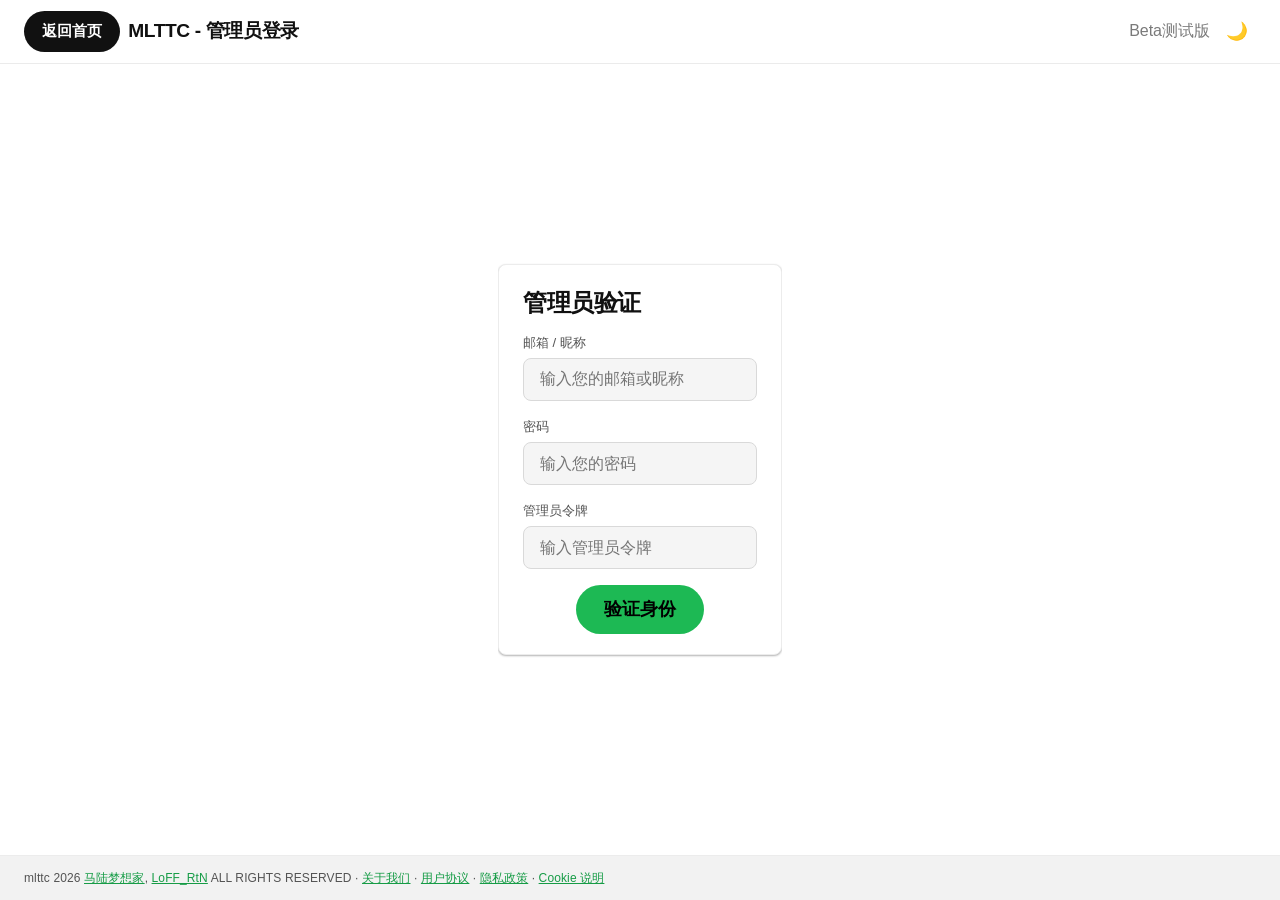
<file: index.html>
<!DOCTYPE html>
<html lang="zh-CN">

<head>
    <meta charset="UTF-8">
    <meta name="viewport" content="width=device-width, initial-scale=1.0, viewport-fit=cover">
    <title>管理员登录</title>
    <link rel="stylesheet" href="style/index.css">
    <link rel="stylesheet" href="style/timetable.css">
    <script src="lib/ui/init.mjs" type="module"></script>
    <script src="/src/auth-header.js" type="module"></script>
    <!-- Cloudflare Web Analytics -->
    <script defer src='https://static.cloudflareinsights.com/beacon.min.js'
        data-cf-beacon='{"token": "db1de41e202d4b7fbcc030454b8f6a75"}'></script><!-- End Cloudflare Web Analytics -->
</head>

<body>
    <hcw-body-header>
        <hcw-button flat fill class="btn-min-md" id="backBtn">返回首页</hcw-button>
        <div class="logo-area">
            <div class="logo-text">MLTTC - 管理员登录</div>
        </div>
        <p hidden-on-mobile class="header-note">Beta测试版</p>
        <div id="headerAuthArea">
            <hcw-button id="themeToggleBtn" flat icon large aria-label="切换主题">🌙</hcw-button>
        </div>
    </hcw-body-header>

    <hcw-article class="narrow-article">
        <hcw-card>
            <hcw-card-title class="card-title-center">管理员验证</hcw-card-title>
            <div class="form-stack">
                <div class="form-group">
                    <label>邮箱 / 昵称</label>
                    <input hcw-input type="text" id="loginEmail" placeholder="输入您的邮箱或昵称" autocomplete="off">
                </div>
                <div class="form-group">
                    <label>密码</label>
                    <input hcw-input type="password" id="loginPassword" placeholder="输入您的密码">
                </div>
                <div class="form-group">
                    <label>管理员令牌</label>
                    <input hcw-input type="password" id="adminToken" placeholder="输入管理员令牌">
                </div>
                <div id="loginError" class="error-msg"></div>
                <hcw-button primary large flat id="loginBtn" class="btn-min-xl self-center">
                    验证身份
                </hcw-button>
            </div>
        </hcw-card>
    </hcw-article>

    <hcw-body-footer></hcw-body-footer>

    <script>
        const backBtn = document.getElementById('backBtn');
        const loginBtn = document.getElementById('loginBtn');
        const emailInput = document.getElementById('loginEmail');
        const passInput = document.getElementById('loginPassword');
        const tokenInput = document.getElementById('adminToken');
        const errorDiv = document.getElementById('loginError');

        console.log("V0.1.2.3");

        backBtn.addEventListener('click', () => window.location.href = '/index.html');

        loginBtn.addEventListener('click', handleLogin);

        async function handleLogin() {
            const email = emailInput.value.trim();
            const password = passInput.value.trim();
            const token = tokenInput.value.trim();

            // 基本校验
            if (!email) { showError('请输入邮箱或昵称'); return; }
            if (!password) { showError('请输入密码'); return; }
            if (!token) { showError('请输入管理员令牌'); return; }

            loginBtn.disabled = true;
            loginBtn.textContent = '验证中...';

            try {
                // 调用管理员登录 API：服务端统一校验邮箱密码、adm 列权限与 TAK 管理员令牌
                const res = await fetch('/api/admin-login', {
                    method: 'POST',
                    headers: { 'Content-Type': 'application/json' },
                    body: JSON.stringify({ email, password, adminToken: token })
                });

                const data = await res.json();

                if (!res.ok || !data.success) {
                    showError(data.message || '管理员账号或密码错误');
                    loginBtn.disabled = false;
                    loginBtn.textContent = '验证身份';
                    return;
                }

                // 保存 JWT 到 sessionStorage（后续用 Authorization 头发送，绕开 Safari Cookie 限制）
                sessionStorage.setItem('admin_token', data.token);
                sessionStorage.setItem('admin_email', data.email || email);

                // 验证通过，保存管理员登录状态
                sessionStorage.setItem('admin_logged_in', 'true');

                showError('');
                window.location.href = '/admin.html';
            } catch (e) {
                let msg = '网络错误';
                if (e && e.message) msg += `: ${e.message}`;
                else if (e) msg += `: ${String(e)}`;
                showError(msg);
                loginBtn.disabled = false;
                loginBtn.textContent = '验证身份';
            }
        }

        function showError(msg) {
            if (msg) {
                errorDiv.textContent = msg;
                errorDiv.style.display = 'block';
            } else {
                errorDiv.style.display = 'none';
            }
        }

        document.addEventListener('keydown', (e) => {
            if (e.key === 'Enter') handleLogin();
        });
    </script>
</body>

</html>
</file>
<file: style/index.css>
@import url('./main.css');
/* 头部右侧认证区域容器 */
#headerAuthArea {
    display: flex;
    align-items: center;
    gap: 14px;
}

/* ---------- 按钮网格 ---------- */
.button-grid {
    display: grid;
    grid-template-columns: repeat(auto-fill, minmax(min(15rem, 90vw), 1fr));
    gap: 1.25rem;
    margin-top: .25rem;
}

@media(max-width: 768px) {
    .button-grid {
        grid-template-columns: repeat(auto-fill, minmax(min(12rem, 90vw), 1fr));
    }
}

@media(max-width: 480px) {
    .button-grid {
        grid-template-columns: 1fr;
    }
}

/* ---------- 管理员面板：功能菜单按钮 ---------- */
.admin-dashboard-grid {
    display: grid;
    grid-template-columns: repeat(auto-fill, minmax(min(10rem, 100%), 1fr));
    gap: 0.9rem;
    margin-top: 0.75rem;
}

.admin-dashboard-grid>.dashboard-btn {
    /* hcw-button 内部（阴影 DOM）外观钩子 */
    --hcw-button-radius: var(--radius-lg);
    --hcw-button-padding: 0.9rem 0.75rem;
    --hcw-button-font-size: 0.95rem;
    --hcw-button-min-height: 5.25rem;
    --hcw-button-gap: 0.3rem;
    /* 悬停配色：阴影 DOM 内部按钮使用 */
    --button-bg-hl: var(--primary-bg);
    --button-color-hl: var(--primary);

    width: 100%;
    min-height: 5.25rem;
    padding: 0;
    /* 撑满网格单元，避免内部按钮宽度收缩 */
    align-items: stretch;
    border: 1px solid var(--border-light);
    border-radius: var(--radius-lg);
    background-color: var(--bg-hover);
    color: var(--text-primary);
    font-weight: 600;
    box-shadow: none;
    transition: var(--transition-normal);
    transition-property: transform, background-color, border-color, box-shadow;
}

.admin-dashboard-grid>.dashboard-btn:hover:not([disabled]) {
    background-color: var(--primary-bg);
    border-color: var(--primary);
    color: var(--primary);
    transform: translateY(-2px);
    box-shadow: 0 6px 16px rgba(29, 185, 84, 0.18);
}

.admin-dashboard-grid>.dashboard-btn:active:not([disabled]) {
    transform: scale(0.97);
}

/* 主按钮（时刻表审核）：内部按钮自带填充色，主机去掉边框避免出现灰边 */
.admin-dashboard-grid>.dashboard-btn[primary] {
    background-color: transparent;
    border-color: transparent;
}

.admin-dashboard-grid>.dashboard-btn[primary]:hover:not([disabled]) {
    background-color: transparent;
    border-color: transparent;
    color: var(--on-primary);
    transform: translateY(-2px);
    box-shadow: 0 6px 18px rgba(29, 185, 84, 0.3);
}

.admin-dashboard-grid>.dashboard-btn[disabled] {
    background-color: transparent;
    border-style: dashed;
    border-color: var(--border-light);
    color: var(--text-muted);
    cursor: not-allowed;
    opacity: 0.55;
    transform: none;
    box-shadow: none;
}

/* 深色模式：提高未实现项的对比度 */
[data-theme="dark"] .admin-dashboard-grid>.dashboard-btn {
    background-color: rgba(255, 255, 255, 0.06);
    border-color: rgba(255, 255, 255, 0.1);
}

[data-theme="dark"] .admin-dashboard-grid>.dashboard-btn:hover:not([disabled]) {
    background-color: rgba(29, 185, 84, 0.16);
    border-color: rgba(29, 185, 84, 0.4);
    color: var(--primary-light);
    box-shadow: 0 6px 18px rgba(0, 0, 0, 0.35);
}

/* 移动端：两列布局 + 更紧凑的尺寸 */
@media(max-width: 768px) {
    .admin-dashboard-grid {
        grid-template-columns: repeat(2, minmax(0, 1fr));
        gap: 0.75rem;
    }
}

@media(max-width: 480px) {
    .admin-dashboard-grid {
        gap: 0.6rem;
        margin-top: 0.5rem;
    }

    .admin-dashboard-grid>.dashboard-btn {
        --hcw-button-min-height: 4.5rem;
        --hcw-button-font-size: 0.88rem;
        --hcw-button-padding: 0.7rem 0.5rem;

        min-height: 4.5rem;
    }
}

/* ---------- 身份标签 ---------- */
.role-badge {
    display: inline-block;
    font-weight: 600;
    line-height: 1.7;
    border-radius: var(--radius-full);
}

.role-badge.role-admin {
    color: var(--success);
}

/* 站长：紫底白字 */
.role-badge.role-station {
    color: #ffffff;
    background-color: #7c3aed;
    padding: 0 0.6rem;
}

.role-badge.role-user {
    color: var(--text-muted);
}

@keyframes modalFadeIn {
    from {
        opacity: 0;
    }

    to {
        opacity: 1;
    }
}

@keyframes modalSlideUp {
    from {
        opacity: 0;
        transform: translateY(30px) scale(0.96);
    }

    to {
        opacity: 1;
        transform: translateY(0) scale(1);
    }
}

/* Apple 风格错误提示 */
.error-msg {
    /* 默认隐藏，由页面脚本（showError）切换显隐 */
    display: none;
    margin-top: 8px;
    padding: 10px 16px;
    font-size: 0.82rem;
    color: var(--danger);
    background: rgba(255, 59, 48, 0.08);
    border: 1px solid rgba(255, 59, 48, 0.25);
    border-radius: var(--radius-sm);
    font-weight: 500;
    display: none;
}

[data-theme="dark"] .error-msg {
    background: rgba(255, 69, 58, 0.15);
    border-color: rgba(255, 69, 58, 0.3);
}

/* ---------- 管理端数据统计概览 ---------- */
.admin-stats-grid {
    display: grid;
    grid-template-columns: repeat(4, 1fr);
    gap: 0.9rem;
    margin-top: 0.75rem;
}

.admin-stat {
    display: flex;
    flex-direction: column;
    align-items: center;
    gap: 0.2rem;
    padding: 0.9rem 0.5rem;
    border: 1px solid var(--border-light);
    border-radius: var(--radius-md);
    background: var(--bg-hover);
}

.admin-stat-value {
    font-size: 1.8rem;
    font-weight: 800;
    letter-spacing: -0.02em;
    line-height: 1.1;
    color: var(--primary);
}

.admin-stat-label {
    font-size: 0.78rem;
    color: var(--text-muted);
}

@media (max-width: 600px) {
    .admin-stats-grid {
        grid-template-columns: repeat(2, 1fr);
    }
}

/* ============ 管理端动效补充：统计卡片微交互 ============
   只新增选择器，不与既有规则抢属性：
   · .dashboard-btn 的 hover（上移 2px + 绿阴影）与 active（scale .97）反馈在原文件第 63 / 71 行已实现，
     本次不改它的既有过渡时长与曲线（不覆盖既有动画的关键值）。
   · 动效 token（--dur-* / --ease-*）定义在 style/main.css，由本文件的 @import 带入。
   文末 prefers-reduced-motion 按选择器精确关闭。 */

.admin-stat {
    transition:
        background-color var(--dur-base) var(--ease-standard),
        border-color var(--dur-base) var(--ease-standard),
        box-shadow var(--dur-base) var(--ease-standard),
        transform var(--dur-fast) var(--ease-standard);
}

/* 悬停：底色提到卡片色 + 主色描边 + 浅阴影，只上移 1px（统计数据不适合大幅位移） */
.admin-stat:hover {
    background-color: var(--bg-card);
    border-color: var(--primary);
    box-shadow: var(--shadow-sm);
    transform: translateY(-1px);
}

/* 按下：回到原位并轻微内收，作为点击反馈 */
.admin-stat:active {
    transform: translateY(0) scale(0.995);
}

/* --- 无障碍：精确关闭以上新增动效（既有 * 的 0.01ms 兜底规则不动） --- */
@media (prefers-reduced-motion: reduce) {

    .admin-stat {
        transition: none;
    }

    .admin-stat:hover,
    .admin-stat:active {
        transform: none;
    }
}
</file>
<file: style/timetable.css>
@import url('./main.css');
/* ============================================
   时刻表查询系统 - 液态玻璃样式表
   设计风格：现代简约 · 柔和光影 · 温暖专业
   完全适配 index.html 中的 class 结构
   （基于原版升级为磨砂玻璃质感）
   ============================================ */

/* ---------- 布局溢出控制 ---------- */
html, body {
    /* hidden 仅作旧浏览器回退；clip 不创建滚动容器，保证顶部导航栏 sticky 悬浮跟随 */
    overflow-x: hidden;
    overflow-x: clip;
    max-width: 100%;
}

hcw-article,
[hcw-article] {
    overflow: hidden;
}

/* ---------- 菜单栏 .menu-bar ---------- */
.menu-bar {
    display: flex;
    flex-wrap: wrap;
    gap: 1rem;
    justify-content: center;
    padding: 4px 0;
}

/* 卡片入场动画（供 .form-card / .result-card 使用） */
@keyframes cardEnter {
    from {
        opacity: 0;
        transform: translateY(16px);
    }

    to {
        opacity: 1;
        transform: translateY(0);
    }
}

.form-card.hidden {
    display: none !important;
}

/* ---------- 两列网格 .grid-2col ---------- */
.grid-2col {
    display: grid;
    grid-template-columns: 1fr 1fr;
    gap: 18px 16px;
    align-items: start;
}

.grid-2col .full-width {
    grid-column: 1 / -1;
}

/* ---------- 表单组 .form-group ---------- */
.form-group {
    display: flex;
    flex-direction: column;
    gap: 6px;
}

.form-group label {
    font-size: 0.82rem;
    font-weight: 500;
    color: var(--text-secondary);
    letter-spacing: -0.005em;
    display: flex;
    align-items: center;
    gap: 6px;
}

.form-group label .optional {
    font-weight: 400;
    font-size: 0.78rem;
    color: var(--text-muted);
    letter-spacing: 0.01em;
}

/* 覆盖 label 内可能存在的内联样式 span */
.form-group label span {
    font-weight: 700;
    font-size: 0.9rem;
    line-height: 1;
}

.form-group [name="time1"],
.form-group [name="time2"] {
    width: 100%;
    padding: 12px 16px;
    font-size: 0.92rem;
    font-family: var(--font-family);
    color: var(--input-color);
    background-color: var(--input-bg);
    border: 1px solid var(--border);
    border-radius: var(--radius-sm);
    transition: all var(--transition-fast), box-shadow var(--transition-normal);
    outline: none;
    letter-spacing: 0.01em;
    resize: vertical;
    min-height: 100px;
    line-height: 1.6;
}

.form-group [name="time1"]:focus,
.form-group [name="time2"]:focus {
    border-color: var(--primary);
    box-shadow: var(--shadow-focus);
}

.lp {
    font-size: 0.65rem;
    letter-spacing: 0.02em;
    opacity: 1;
}

/* ---------- 表单验证状态 ---------- */
/* 输入框验证状态 */
.form-group .input-valid {
    border-color: var(--success) !important;
}

.form-group .input-invalid {
    border-color: var(--danger) !important;
}

.form-group .input-warning-state {
    border-color: var(--warning) !important;
}

.form-group .input-default {
    border-color: #8881 !important;
}

/* 验证提示文字状态 */
.lp.lp-valid {
    color: var(--success) !important;
    display: block !important;
}

.lp.lp-invalid {
    color: var(--danger) !important;
    display: block !important;
}

.lp.lp-warning {
    color: var(--warning) !important;
    display: block !important;
}

.lp.lp-hide {
    display: none !important;
}

/* ---------- 结果卡片 .result-card ---------- */
.result-card {
    margin-top: 18px;
    padding: 16px 20px;
    border-radius: var(--radius-sm);
    font-size: 0.88rem;
    line-height: 1.6;
    border: 1px solid var(--border-light);
    background: var(--bg-card);
    color: var(--text-secondary);
    box-shadow: var(--shadow-xs);
    animation: resultSlideIn 0.35s cubic-bezier(0.22, 0.61, 0.36, 1) forwards;
    word-break: break-all;
}

@keyframes resultSlideIn {
    from {
        opacity: 0;
        transform: translateY(-8px);
    }

    to {
        opacity: 1;
        transform: translateY(0);
    }
}

.result-card.hidden {
    display: none !important;
}

/* 结果卡片状态变体（JS 动态添加时生效） */
.result-card.success {
    background: var(--success);
    color: var(--success-light);
}

.result-card.error {
    background: var(--danger);
    color: var(--danger-light);
}

.result-card.info {
    background: var(--bg-page);
    color: var(--on-bg-page);
}

/* 结果卡片内部常见元素 */
.result-card p {
    margin: 4px 0;
}

.result-card strong {
    color: var(--text-primary);
    font-weight: 600;
}

.result-card code,
.result-card .id-highlight {
    font-family: var(--font-mono);
    background: var(--bg-hover);
    padding: 2px 10px;
    border-radius: var(--radius-full);
    font-size: 0.85em;
    letter-spacing: 0.02em;
}

/* ---------- 页脚 ---------- */
footer {
    text-align: center;
    padding: 20px 16px;
    font-size: 0.75rem;
    color: var(--footer-text);
    letter-spacing: 0.01em;
    border-top: 1px solid var(--border-light);
    margin-top: 8px;
    background: var(--footer-bg);
}

footer::before {
    content: '';
    font-size: 0.85rem;
}

/* ---------- 搜索结果区域 .result-area ---------- */
.result-area {
    animation: resultSlideIn 0.35s cubic-bezier(0.22, 0.61, 0.36, 1) forwards;
}

.result-area.hidden {
    display: none !important;
}

/* ---------- 结果列表 ---------- */
.result-list {
    display: flex;
    flex-direction: column;
    gap: 12px;
}

/* 搜索页：一行显示 2 个结果（不影响个人主页的竖向列表） */
#search-result .result-list {
    display: grid;
    grid-template-columns: repeat(2, 1fr);
    gap: 12px;
}

@media (max-width: 600px) {
    #search-result .result-list {
        grid-template-columns: 1fr;
    }
}

/* 通用卡片网格：铺满可用宽度的 2 列（管理员「已审核时刻表」等使用）
   规则与上面的 #search-result .result-list 保持一致，避免各页各写一套 */
.result-list--grid {
    display: grid;
    grid-template-columns: repeat(2, 1fr);
    gap: 12px;
}

/* 网格子项允许收缩，避免卡片内长文本把单列撑破；元信息过窄时换行 */
.result-list--grid > .result-item {
    min-width: 0;
}

.result-list--grid .result-item-meta {
    flex-wrap: wrap;
}

@media (max-width: 600px) {
    .result-list--grid {
        grid-template-columns: 1fr;
    }
}

/* ---------- 结果卡片项 ---------- */
.result-item {
    background: var(--bg-card);
    border: 1px solid var(--border-light);
    border-radius: var(--radius-md);
    padding: 18px 20px;
    box-shadow: var(--shadow-xs);
    transition: all var(--transition-fast);
    animation: cardEnter 0.3s ease forwards;
    opacity: 0;
    transform: translateY(8px);
    cursor: pointer;
}

.result-item:hover {
    box-shadow: var(--shadow-md);
    border-color: var(--primary);
    transform: translateY(-2px);
}

.result-item-header {
    display: flex;
    align-items: center;
    justify-content: space-between;
    margin-bottom: 12px;
    padding-bottom: 10px;
    border-bottom: 1px solid var(--border-light);
}

.result-item-id {
    font-family: var(--font-mono);
    font-size: 0.72rem;
    color: var(--text-muted);
    background: var(--bg-hover);
    padding: 3px 10px;
    border-radius: var(--radius-full);
    letter-spacing: 0.02em;
}

.result-item-route {
    font-size: 0.98rem;
    font-weight: 700;
    color: var(--text-primary);
    letter-spacing: -0.01em;
}

.result-item-body {
    display: flex;
    flex-direction: column;
    gap: 8px;
}

.result-item-stations {
    display: flex;
    align-items: center;
    gap: 6px;
    flex-wrap: wrap;
    font-size: 0.85rem;
}

.station-label {
    color: var(--text-muted);
    font-size: 0.78rem;
}

.station-name {
    font-weight: 600;
    color: var(--text-secondary);
}

.station-arrow {
    color: var(--primary);
    font-weight: 700;
    margin: 0 2px;
}

.result-item-note {
    font-size: 0.8rem;
    color: var(--accent);
    background: var(--accent-light);
    border: 1px solid rgba(255, 149, 0, 0.2);
    padding: 4px 12px;
    border-radius: var(--radius-full);
    margin-top: 2px;
}

.result-item-meta {
    display: flex;
    gap: 16px;
    font-size: 0.75rem;
    color: var(--text-muted);
    margin-top: 4px;
    padding-top: 6px;
    border-top: 1px dashed var(--border-light);
}

/* .result-item-actions moved to group.css */

/* 结果区域响应式 */
@media (max-width: 768px) {
    .result-item {
        padding: 12px 14px;
    }

    .result-item-route {
        font-size: 0.9rem;
    }

    .result-item-stations {
        font-size: 0.82rem;
    }

    .result-item-meta {
        flex-direction: column;
        gap: 4px;
    }
}

/* ---------- 响应式设计 ---------- */
@media (max-width: 768px) {
    .menu-bar {
        gap: .25rem;
    }

    .grid-2col {
        grid-template-columns: 1fr;
        gap: 14px;
    }

    .btn-group {
        gap: 8px;
        margin-top: 16px;
    }

    .result-card {
        padding: 14px 16px;
        font-size: 0.84rem;
    }
}

@media (max-width: 480px) {
    .form-group label {
        font-size: 0.8rem;
    }

    .form-group input[type="text"] {
        padding: 10px 12px;
        font-size: 0.84rem;
        border-radius: var(--radius-xs);
    }

    .result-card {
        padding: 12px 14px;
        font-size: 0.8rem;
        border-radius: var(--radius-xs);
    }

    footer {
        font-size: 0.72rem;
        padding: 14px 10px;
    }
}

@media (min-width: 1024px) {
    .grid-2col {
        gap: 22px 20px;
    }
}

/* ---------- 辅助与无障碍 ---------- */
@media (prefers-reduced-motion: reduce) {

    *,
    *::before,
    *::after {
        animation-duration: 0.01ms !important;
        animation-iteration-count: 1 !important;
        transition-duration: 0.01ms !important;
    }

    html {
        scroll-behavior: auto;
    }
}

@media (prefers-contrast: high) {
    :root {
        --border: #767676;
        --border-light: #888;
        --text-muted: #555;
        --text-placeholder: #666;
    }

    .form-group input[type="text"] {
        border-width: 2px;
    }
}

@media print {
    body {
        background: #fff;
        padding: 0;
    }

    .dashboard {
        max-width: 100%;
        box-shadow: none;
    }

    .menu-bar,
    .btn-group,
    .btn-primary,
    .btn-secondary {
        display: none;
    }

    .result-card {
        border: 1px solid #ccc;
        background: #fafafa;
    }
}

/* ============================================
   深色结果页样式（Apple 深色模式）
   设计风格：深色背景 · 高对比 · 蓝强调
   ============================================ */

/* ── 结果区域容器 ── */
[data-theme="dark"] .result-area {
    margin-top: 28px;
    background: var(--bg-card);
    border: 1px solid var(--border-light);
    border-radius: var(--radius-md);
    padding: 20px 20px 16px;
    max-width: 100%;
    box-sizing: border-box;
    overflow-x: hidden;
}

/* ── 结果列表 ── */
[data-theme="dark"] .result-area .result-list {
    display: flex;
    flex-direction: column;
    gap: 12px;
}

/* ── 结果卡片项 ── */
[data-theme="dark"] .result-area .result-item {
    background: var(--bg-card);
    border: 1px solid var(--border-light);
    border-radius: var(--radius-sm);
    padding: 14px 16px;
    box-shadow: var(--shadow-xs);
    transition: all 0.25s ease;
    animation: resultItemIn 0.35s cubic-bezier(0.22, 0.61, 0.36, 1) forwards;
    opacity: 0;
    transform: translateY(8px);
    max-width: 100%;
    box-sizing: border-box;
    overflow: hidden;
    cursor: pointer;
}

@keyframes resultItemIn {
    to {
        opacity: 1;
        transform: translateY(0);
    }
}

[data-theme="dark"] .result-area .result-item:hover {
    border-color: var(--primary);
    box-shadow: var(--shadow-md);
}

[data-theme="dark"] .result-area .result-item-header {
    display: flex;
    align-items: center;
    justify-content: space-between;
    margin-bottom: 10px;
    padding-bottom: 8px;
    border-bottom: 1px solid var(--border-light);
}

[data-theme="dark"] .result-area .result-item-id {
    font-family: var(--font-mono);
    font-size: 0.72rem;
    color: var(--text-muted);
    background: var(--bg-hover);
    padding: 2px 10px;
    border-radius: var(--radius-full);
    letter-spacing: 0.02em;
}

[data-theme="dark"] .result-area .result-item-route {
    font-size: 0.92rem;
    font-weight: 700;
    color: var(--text-primary);
    letter-spacing: -0.01em;
}

[data-theme="dark"] .result-area .result-item-body {
    display: flex;
    flex-direction: column;
    gap: 8px;
}

[data-theme="dark"] .result-area .result-item-stations {
    display: flex;
    align-items: center;
    gap: 6px;
    flex-wrap: wrap;
    font-size: 0.85rem;
}

[data-theme="dark"] .result-area .station-label {
    color: var(--text-muted);
    font-size: 0.76rem;
}

[data-theme="dark"] .result-area .station-name {
    font-weight: 600;
    color: var(--text-secondary);
}

[data-theme="dark"] .result-area .station-arrow {
    color: var(--primary);
    opacity: 0.8;
    font-weight: 700;
    margin: 0 2px;
}

[data-theme="dark"] .result-area .result-item-note {
    font-size: 0.78rem;
    color: var(--accent);
    background: var(--accent-light);
    border: 1px solid rgba(255, 179, 64, 0.25);
    padding: 4px 12px;
    border-radius: var(--radius-full);
}

[data-theme="dark"] .result-area .result-item-meta {
    display: flex;
    gap: 16px;
    font-size: 0.74rem;
    color: var(--text-muted);
    margin-top: 4px;
    padding-top: 6px;
    border-top: 1px dashed var(--border-light);
}

/* ── 查看详情按钮 (缩小版) ── */
[data-theme="dark"] .result-area .view-detail-btn {
    display: inline-flex;
    align-items: center;
    justify-content: center;
    gap: 3px;
    min-width: 3.6rem;
    padding: 4px 12px;
    font-size: 0.72rem;
    font-weight: 500;
    background: var(--button-bg);
    color: var(--text-secondary);
    border: 1px solid var(--border-light);
    border-radius: var(--radius-full);
    cursor: pointer;
    transition: all 0.2s ease;
    letter-spacing: 0.01em;
    line-height: 1.3;
}

[data-theme="dark"] .result-area .view-detail-btn:hover {
    background: var(--button-bg-hl);
    color: #fff;
    border-color: var(--primary);
}

[data-theme="dark"] .result-area .view-detail-btn:active {
    transform: scale(0.96);
}

/* ── 关闭按钮 ── */
[data-theme="dark"] .result-area #result-close-btn {
    display: inline-flex;
    align-items: center;
    justify-content: center;
    gap: 6px;
    min-width: 7rem;
    padding: 8px 20px;
    font-size: 0.82rem;
    font-weight: 500;
    background: var(--button-bg);
    color: var(--text-secondary);
    border: 1px solid var(--border-light);
    border-radius: var(--radius-full);
    cursor: pointer;
    transition: all 0.25s ease;
    letter-spacing: 0.02em;
}

[data-theme="dark"] .result-area #result-close-btn::before {
    content: '✕';
    font-size: 0.7rem;
    opacity: 0.6;
    transition: opacity 0.2s ease;
}

[data-theme="dark"] .result-area #result-close-btn:hover {
    background: rgba(255, 69, 58, 0.15);
    color: var(--danger);
    border-color: rgba(255, 69, 58, 0.35);
}

[data-theme="dark"] .result-area #result-close-btn:hover::before {
    opacity: 1;
}

[data-theme="dark"] .result-area #result-close-btn:active {
    transform: scale(0.96);
}

/* ── 结果区域响应式 ── */
@media (max-width: 768px) {
    [data-theme="dark"] .result-area {
        margin-top: 22px;
        padding: 16px 14px 14px;
    }

    [data-theme="dark"] .result-area .result-item {
        padding: 12px 12px;
    }

    [data-theme="dark"] .result-area .result-item-route {
        font-size: 0.85rem;
    }

    [data-theme="dark"] .result-area .result-item-meta {
        flex-direction: column;
        gap: 2px;
    }

    [data-theme="dark"] .result-area #result-close-btn {
        min-width: 5rem;
        padding: 6px 14px;
        font-size: 0.78rem;
    }
}

@media (max-width: 480px) {
    [data-theme="dark"] .result-area {
        margin-top: 16px;
        padding: 12px 10px 12px;
        border-radius: var(--radius-sm);
    }

    [data-theme="dark"] .result-area .result-item {
        padding: 10px 10px;
    }

    [data-theme="dark"] .result-area .result-item-stations {
        font-size: 0.78rem;
    }

    [data-theme="dark"] .result-area .view-detail-btn {
        min-width: 3rem;
        padding: 3px 8px;
        font-size: 0.68rem;
    }

    [data-theme="dark"] .result-area #result-close-btn {
        min-width: 4rem;
        padding: 5px 12px;
        font-size: 0.74rem;
    }
}

@keyframes modalFadeIn {
    from {
        opacity: 0;
    }

    to {
        opacity: 1;
    }
}

@keyframes modalSlideUp {
    from {
        opacity: 0;
        transform: translateY(30px) scale(0.96);
    }

    to {
        opacity: 1;
        transform: translateY(0) scale(1);
    }
}

.error-msg {
    margin-top: 8px;
    padding: 10px 16px;
    font-size: 0.82rem;
    color: var(--danger);
    background: rgba(255, 59, 48, 0.08);
    border: 1px solid rgba(255, 59, 48, 0.25);
    border-radius: var(--radius-sm);
    font-weight: 500;
    display: none;
}

[data-theme="dark"] .error-msg {
    background: rgba(255, 69, 58, 0.15);
    border-color: rgba(255, 69, 58, 0.3);
}

/* ---------- 响应式设计 ---------- */
@media (max-width: 1024px) {
    .button-grid {
        grid-template-columns: repeat(3, 1fr);
    }

    .page-title-section h2 {
        font-size: 1.9rem;
    }
}

@media (max-width: 768px) {
    .button-grid {
        grid-template-columns: repeat(2, 1fr);
        gap: 14px;
    }
    .page-title-section h2 {
        font-size: 1.7rem;
    }
}

@media (max-width: 480px) {
    .logout-small {
        padding: 4px 10px;
        font-size: 0.72rem;
    }

    .button-grid {
        grid-template-columns: 1fr 1fr;
        gap: 10px;
    }
    .card-icon {
        width: 42px;
        height: 42px;
        font-size: 1.5rem;
    }
    .page-title-section h2 {
        font-size: 1.4rem;
    }

    .page-title-section p {
        font-size: 0.8rem;
        padding: 4px 12px;
    }
}

/* ============ 分页栏 .pagination-bar（admin-review / admin-users 使用） ============ */
.pagination-bar {
    display: flex;
    align-items: center;
    justify-content: center;
    gap: 8px;
    margin-top: 12px;
}

.pagination-bar hcw-button,
.pagination-bar button {
    font-size: 0.82rem;
}

[data-theme="dark"] .pagination-bar {
    color: #bbb;
}

[data-theme="dark"] .pagination-bar hcw-button,
[data-theme="dark"] .pagination-bar button {
    background: rgba(50, 52, 55, 0.6) !important;
    color: #e0e0e0 !important;
    border: 1px solid rgba(255, 255, 255, 0.08) !important;
}

[data-theme="dark"] .pagination-bar hcw-button:hover,
[data-theme="dark"] .pagination-bar button:hover {
    background: rgba(60, 62, 65, 0.8) !important;
    color: #ffffff !important;
    border-color: rgba(29, 185, 84, 0.4) !important;
}

[data-theme="dark"] .pagination-bar hcw-button:disabled,
[data-theme="dark"] .pagination-bar button:disabled {
    opacity: 0.3 !important;
    background: rgba(40, 42, 45, 0.4) !important;
    border-color: transparent !important;
}

/* ============ 管理端通用工具类 ============
   用途：替代 admin*.html / index.html 页面里的内联 style，便于统一维护。
   注意：timetable.css 被全部管理端页面引用，故工具类放这里最稳妥。 */

/* ---------- 头部 ---------- */
.header-note {
    margin-left: auto;
    color: var(--text-muted);
}

/* 头部导航按钮：hcw-button 的可见样式在阴影 DOM 内，不继承宿主配色，
   浅色主题下会出现「深底深字」，这里通过组件变量覆盖为反白玻璃效果 */
hcw-body-header hcw-button,
[hcw-body-header] hcw-button {
    --button-bg: rgba(255, 255, 255, 0.14);
    --button-bg-hl: rgba(255, 255, 255, 0.24);
    --button-color: var(--nav-text);
    --button-color-hl: #ffffff;
}

/* 头部登录邮箱显示 */
.header-email {
    font-size: 0.82rem;
    color: var(--text-muted);
}

/* ---------- 按钮尺寸（与 hcw-button 组合使用） ---------- */
.btn-min-sm { min-width: 4rem; }
.btn-min-md { min-width: 5rem; }
.btn-min-lg { min-width: 6rem; }
.btn-min-xl { min-width: 8rem; }
.btn-min-2xl { min-width: 12rem; }

.btn-sm { font-size: 0.82rem; }
.btn-md { font-size: 0.95rem; }

/* ---------- 卡片标题 ---------- */
.card-title-sm { font-size: 1.1rem; }

.card-title-center {
    font-size: 1.2rem;
    text-align: center;
}

.card-title-row {
    font-size: 1.1rem;
    display: flex;
    align-items: center;
    justify-content: space-between;
}

.card-title-row-start {
    font-size: 1.1rem;
    display: flex;
    align-items: center;
    gap: 8px;
}

/* ---------- 间距 ---------- */
.mt-sm { margin-top: 0.5rem; }
.mt-md { margin-top: 1rem; }
.mt-lg { margin-top: 1.5rem; }
.mt-xl { margin-top: 1.25rem; }

/* ---------- 加载 / 空态 / 错误提示 ---------- */
.state-loading {
    text-align: center;
    padding: 1rem 0;
    color: var(--text-muted);
}

.state-loading-lg {
    text-align: center;
    padding: 2rem 0;
    color: var(--text-muted);
}

.state-error {
    text-align: center;
    padding: 1rem 0;
    color: var(--danger);
    font-size: 0.85rem;
}

.state-error-lg {
    text-align: center;
    padding: 2rem 0;
    color: var(--danger);
}

/* 数量统计等次要文字 */
.meta-count {
    font-size: 0.82rem;
    color: var(--text-muted);
}

.text-success { color: var(--success); }
.text-danger-strong {
    font-weight: 600;
    color: var(--danger);
}

/* ---------- 布局 ---------- */
.form-stack {
    display: flex;
    flex-direction: column;
    gap: 1rem;
    margin-top: 0.5rem;
}

.list-stack {
    display: flex;
    flex-direction: column;
    gap: 0.5rem;
}

.narrow-article {
    max-width: 32rem;
    margin: 0 auto;
    flex: 1;                  /* body 是 min-height:100vh 的 flex column，撑满页头与页脚之间 */
    justify-content: center;  /* 卡片在剩余高度内垂直居中，页脚不再被顶到视口底部留下大段空档 */
}

/* 桌面端（≥1024px）：main.css 的「全宽对齐」规则
   hcw-article:not(.legal):not([style])（特异度 0,2,1）高于 .narrow-article（0,1,0），
   会把登录页拉成整幅宽度；这里用更高特异度把窄栏行宽改回来。 */
@media (min-width: 1024px) {

    hcw-article.narrow-article:not(.legal):not([style]),
    [hcw-article].narrow-article:not(.legal):not([style]) {
        max-width: 32rem;
        margin-inline: auto;
    }
}

.self-center { align-self: center; }

.profile-grid {
    display: flex;
    flex-wrap: wrap;
    gap: 1rem;
    margin-top: 0.5rem;
}

.profile-field {
    flex: 1;
    min-width: 6.5rem;
}

.profile-field--wide { min-width: 11rem; }

.profile-field-label {
    font-size: 0.78rem;
    color: var(--text-muted);
}

.profile-field-value { font-size: 1rem; }
.profile-field-value--strong { font-weight: 600; }

/* 表单提示文字（浅色警告说明） */
.form-hint-warning {
    color: var(--warning);
    font-size: 0.78rem;
    font-weight: 400;
}

/* 审核操作区（通过 / 驳回） */
.review-actions {
    display: flex;
    gap: 1rem;
    justify-content: center;
    margin-top: 1.5rem;
    padding-top: 1rem;
    border-top: 1px solid var(--border-light);
}

/* ---------- 错误报告区块（admin-detail.html） ---------- */
/* 报告列表：单列堆叠，每条一张小卡 */
.report-list {
    display: flex;
    flex-direction: column;
    gap: 10px;
    margin-top: 0.75rem;
}

.report-item {
    border: 1px solid var(--border-light);
    border-radius: var(--radius-md);
    background: var(--bg-card);
    padding: 12px 14px;
}

.report-item-header {
    display: flex;
    align-items: center;
    justify-content: space-between;
    gap: 12px;
    flex-wrap: wrap;
    font-size: 0.78rem;
    color: var(--text-muted);
}

/* 状态标记：open = 待处理，handled = 已处理 */
.report-status {
    font-size: 0.72rem;
    padding: 2px 10px;
    border-radius: var(--radius-full);
    border: 1px solid var(--border-light);
    white-space: nowrap;
}

.report-status--open {
    color: var(--warning);
    border-color: var(--warning);
}

.report-status--handled {
    color: var(--success);
    border-color: var(--success);
}

.report-item-email {
    font-size: 0.78rem;
    color: var(--text-secondary);
    margin-top: 6px;
    word-break: break-all;
}

.report-item-content {
    font-size: 0.88rem;
    color: var(--text-primary);
    margin-top: 6px;
    line-height: 1.55;
    white-space: pre-wrap;
    word-break: break-word;
}

/* ============ 管理端动效补充（微交互 + 错峰入场 + 状态过渡） ============
   1. 只复用 style/main.css 已定义的 @keyframes（fade-in / fade-up-in），本文件不新增、不重复定义；
   2. 只新增选择器，不改动上方任何既有规则的关键值与语义；
   3. 只动 opacity / transform / translate / scale / background-color / border-color / box-shadow / color；
   4. 每条新增动效都由文末 prefers-reduced-motion 精确选择器关闭（不使用 * 一刀切）。
*/

/* --- 1. 结果卡片（admin-review.html 已审核列表 / admin.html 时段列表、审核工作区）
   .result-item 的 transform 已被入场动画（cardEnter / resultItemIn）以 forwards 占用——
   动画在层叠中高于普通声明，故悬停上移与按下微压改用独立的 translate / scale 属性，
   既不与既有动画争夺 transform，也不改它们的进度与终值。
   这里刻意不声明 transition：既有的 transition: all（浅色第 302 行 / 深色第 548 行）
   已覆盖 translate / scale，新增动效沿用页面既有节奏，不改既有过渡的关键值。 */
.result-item:hover {
    translate: 0 -2px;
}

.result-item:active {
    translate: 0 0;
    scale: 0.995;
}

/* --- 2. 报告卡片（admin-detail.html 错误报告 / admin-reports.html 报告卡）：hover 背景过渡 --- */
.report-item {
    transition:
        background-color var(--dur-base) var(--ease-standard),
        border-color var(--dur-base) var(--ease-standard);
}

.report-item:hover {
    background-color: var(--bg-hover);
}

/* --- 3. 报告列表：脚本用 DOM API 追加子项时逐条淡入，前 4 条按 --stagger-step 错峰 --- */
.report-list>.report-item {
    animation: fade-in var(--dur-base) var(--ease-decelerate) both;
}

.report-list>.report-item:nth-child(2) {
    animation-delay: calc(var(--stagger-step) * 1);
}

.report-list>.report-item:nth-child(3) {
    animation-delay: calc(var(--stagger-step) * 2);
}

.report-list>.report-item:nth-child(4) {
    animation-delay: calc(var(--stagger-step) * 3);
}

/* --- 4. 三态切换（加载中 / 错误 / 空）：从 .hidden 切回可见时淡入
   注：.hidden 为 display:none，display 变化会让 CSS 动画重新开始，故无需改 JS/HTML --- */
.state-loading-lg,
.state-error,
.state-error-lg {
    animation: fade-in var(--dur-base) var(--ease-standard) both;
}

/* --- 5. 审核工作区（admin-review.html）：审核入口与单条审核卡片切换时上移淡入 --- */
#reviewEntrance,
#reviewCard {
    animation: fade-up-in var(--dur-base) var(--ease-decelerate) both;
}

/* --- 6. 菜单栏按钮（admin-reports.html 的状态筛选、admin-review.html 的审核入口）：选中态过渡
   选中态由 [primary] 驱动，填充色画在 hcw-button 的 shadow DOM 内（.inner-root），
   shadow 内的过渡取 var(--transition-fast)；自定义属性可继承进 shadow，
   故在本作用域内把它换成 --dur-base + --ease-standard，让 background-color / color 不瞬跳。
   宿主层同时声明同样的过渡，覆盖按钮在宿主上直接绘制的配色（如 .btn-* 变体）。 */
.menu-bar>hcw-button,
.menu-bar>[hcw-button] {
    --transition-fast: var(--dur-base) var(--ease-standard);

    transition:
        background-color var(--dur-base) var(--ease-standard),
        color var(--dur-base) var(--ease-standard),
        box-shadow var(--dur-base) var(--ease-standard);
}

/* --- 7. 无障碍：按选择器精确关闭以上新增动效（上方既有的 0.01ms 兜底规则保持不动） --- */
@media (prefers-reduced-motion: reduce) {

    /* 结果卡片：去掉悬停上移与按下微压（既有 transition 与入场动画保持不动） */
    .result-item:hover,
    .result-item:active {
        translate: none;
        scale: none;
    }

    /* 报告卡片：状态直接跳变 */
    .report-item {
        transition: none;
    }

    /* 菜单栏按钮：宿主层过渡与 shadow 内过渡（经自定义属性）一并关掉 */
    .menu-bar>hcw-button,
    .menu-bar>[hcw-button] {
        --transition-fast: none;
        transition: none;
    }

    /* 入场动画：直接落到终态（这些选择器自身没有 opacity:0 基态，故不会停在不可见状态） */
    .report-list>.report-item,
    .state-loading-lg,
    .state-error,
    .state-error-lg,
    #reviewEntrance,
    #reviewCard {
        animation: none;
    }
}
</file>
